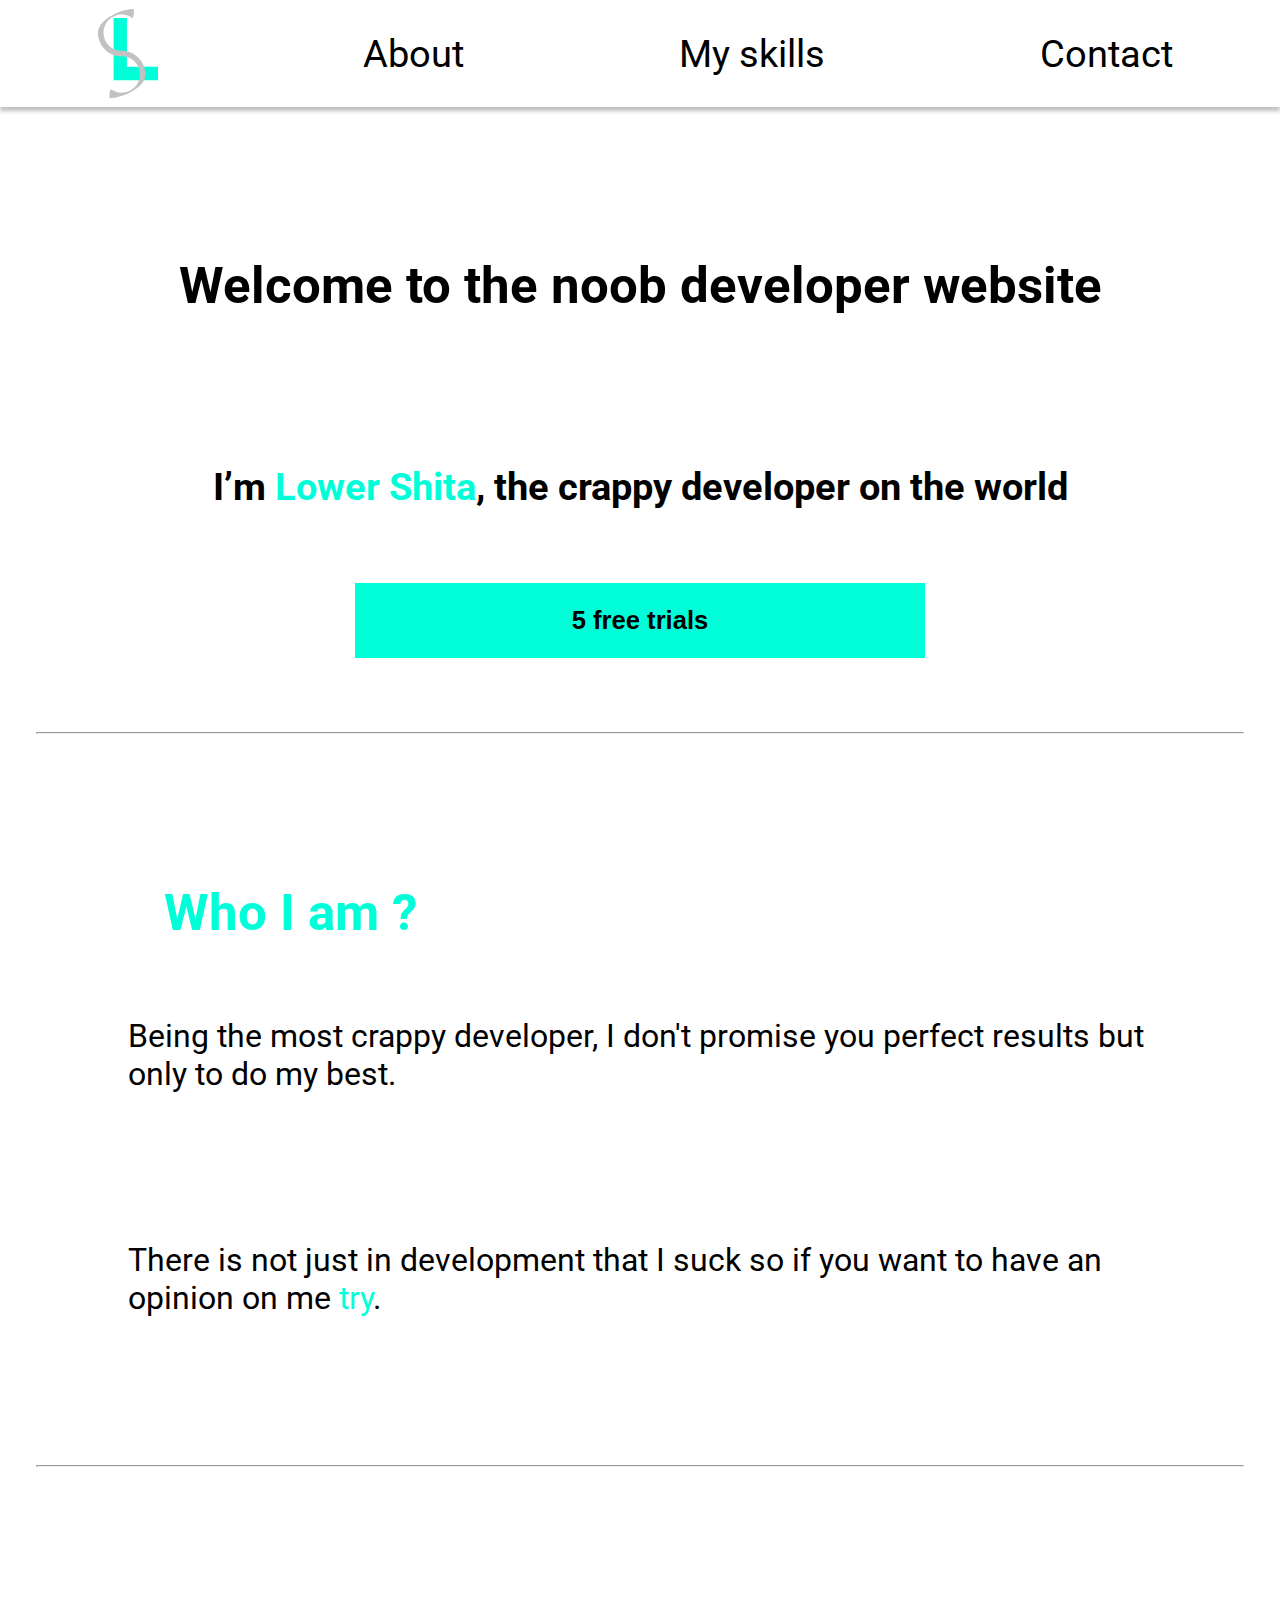
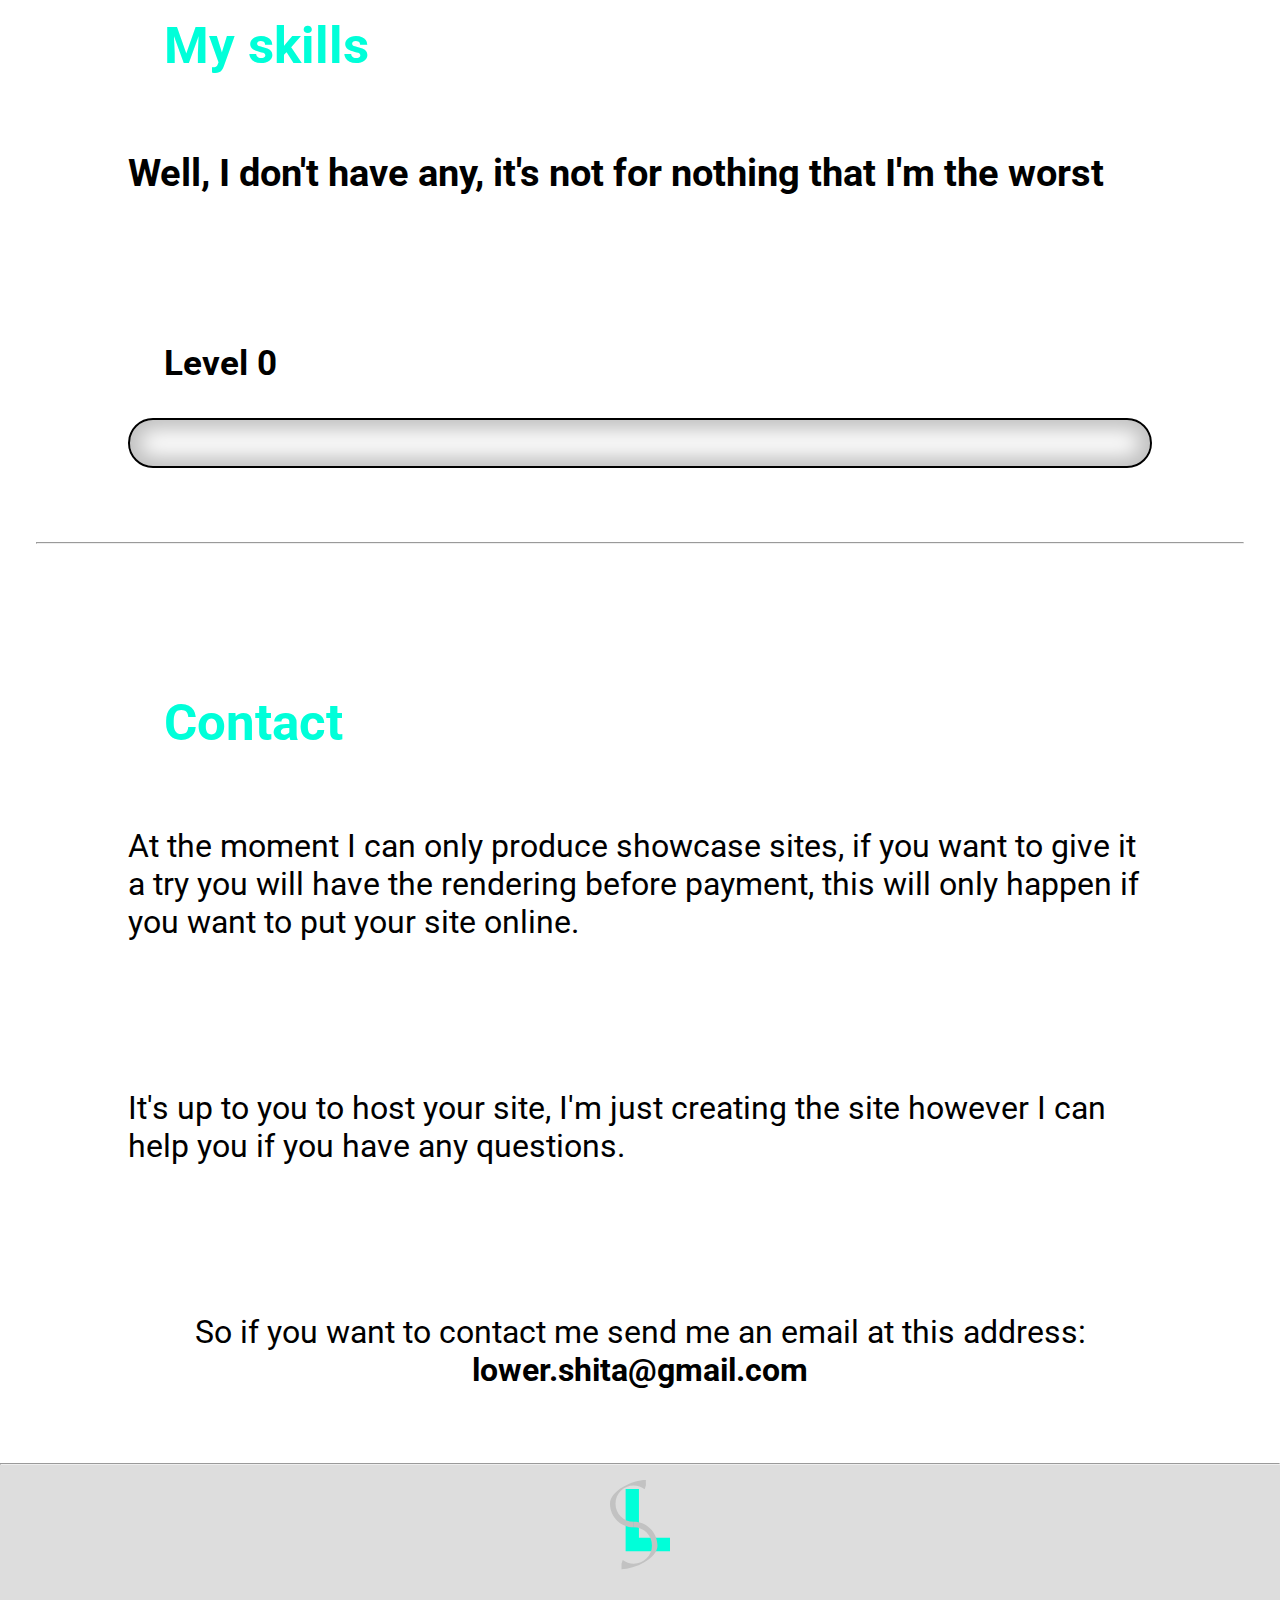
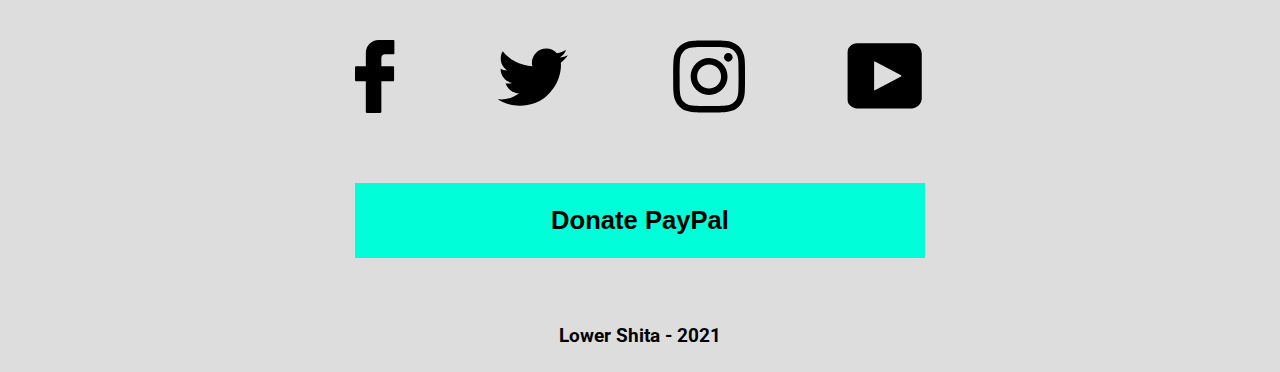
<file: index.html>
<!DOCTYPE html>
<html lang="en">
<head>
    <meta charset="UTF-8">
    <meta name="viewport" content="width=device-width, initial-scale=1.0">
    <link rel="apple-touch-icon" sizes="180x180" href="assets/favicon/apple-touch-icon.png">
    <link rel="icon" type="image/png" sizes="32x32" href="assets/favicon/favicon-32x32.png">
    <link rel="icon" type="image/png" sizes="16x16" href="assets/favicon/favicon-16x16.png">
    <link rel="manifest" href="assets/favicon/site.webmanifest">
    <link rel="mask-icon" href="assets/favicon/safari-pinned-tab.svg" color="#5bbad5">
    <meta name="msapplication-TileColor" content="#da532c">
    <meta name="theme-color" content="#ffffff">
    <title>Lower Shita | Web Developer</title>
    <link rel="stylesheet" href="style.css">
</head>
<body>
     <div class="navbar">
        <div class="logo">
            <svg width="60" height="90" viewBox="0 0 60 90" fill="none" xmlns="http://www.w3.org/2000/svg">
                <path d="M15.6213 71.1834V9.05322H28.9349V57.8698H60V71.1834H15.6213Z" fill="#00FFD9"/>
                <path fill-rule="evenodd" clip-rule="evenodd" d="M23.7426 47.3641C10.6634 47.3641 0 36.7613 0 23.682C0 10.6028 22.7769 0 35.8562 0V5.51168L34.633 9.18113C31.5879 6.87785 27.7945 5.51165 23.6821 5.51165C13.6469 5.51165 5.5117 13.6468 5.5117 23.682C5.5117 33.7172 13.6469 41.8524 23.6821 41.8524C23.7023 41.8524 23.7225 41.8523 23.7426 41.8523L23.7426 41.8524V47.3641Z" fill="#C2C2C2"/>
                <path fill-rule="evenodd" clip-rule="evenodd" d="M11.5078 89.2165C24.587 89.2165 47.4851 78.6137 47.4851 65.5344C47.4851 52.4552 36.7006 41.8524 23.6214 41.8524V47.3641L23.6211 47.365C23.6817 47.3644 23.7423 47.3641 23.803 47.3641C33.8382 47.3641 41.9734 55.4992 41.9734 65.5344C41.9734 75.5696 33.8382 83.7048 23.803 83.7048C19.647 83.7048 15.8168 82.3095 12.7555 79.9617L11.5078 83.7048V89.2165Z" fill="#C2C2C2"/>
            </svg>                
        </div>
        <nav>
            <a href="#about">About</a>
            <a href="#myskills">My skills</a>
            <a href="#contact">Contact</a>
        </nav>
     </div>
     <header id="home">
         <div class="container">
            <h1>Welcome to the noob developer website</h1>
            <h2>I’m <span>Lower Shita</span>, the crappy developer on the world</h2>
            <a href="#contact"><button>5 free trials</button></a>
         </div>
     </header>
     <hr>
     <div id="about">
         <div class="container">
             <h1>Who I am ?</h1>
             <p>Being the most crappy developer, I don't promise you perfect results but only to do my best.</p>
             <p>There is not just in development that I suck so if you want to have an opinion on me <a href="#contact"><span>try</span></a>.</p>
         </div>
     </div>
     <hr>
     <div id="myskills">
         <div class="container">
             <h1>My skills</h1>
             <h2>Well, I don't have any, it's not for nothing that I'm the worst</h2>
             <div class="content">
                 <h3>Level 0</h3>
                 <div class="level"></div>
             </div>
         </div>
     </div>
     <hr>
     <div id="contact">
         <div class="container">
             <h1>Contact</h1>
             <p>At the moment I can only produce showcase sites, if you want to give it a try you will have the rendering before payment, this will only happen if you want to put your site online.</p>
             <p>It's up to you to host your site, I'm just creating the site however I can help you if you have any questions.</p>
             <p>So if you want to contact me send me an email at this address: <strong>lower.shita@gmail.com</strong></p>
         </div>
     </div>
     <hr class="footer-hr">
     <footer>
        <div class="container">
            <div class="logo">
                <svg width="60" height="90" viewBox="0 0 60 90" fill="none" xmlns="http://www.w3.org/2000/svg">
                    <path d="M15.6213 71.1834V9.05322H28.9349V57.8698H60V71.1834H15.6213Z" fill="#00FFD9"/>
                    <path fill-rule="evenodd" clip-rule="evenodd" d="M23.7426 47.3641C10.6634 47.3641 0 36.7613 0 23.682C0 10.6028 22.7769 0 35.8562 0V5.51168L34.633 9.18113C31.5879 6.87785 27.7945 5.51165 23.6821 5.51165C13.6469 5.51165 5.5117 13.6468 5.5117 23.682C5.5117 33.7172 13.6469 41.8524 23.6821 41.8524C23.7023 41.8524 23.7225 41.8523 23.7426 41.8523L23.7426 41.8524V47.3641Z" fill="#C2C2C2"/>
                    <path fill-rule="evenodd" clip-rule="evenodd" d="M11.5078 89.2165C24.587 89.2165 47.4851 78.6137 47.4851 65.5344C47.4851 52.4552 36.7006 41.8524 23.6214 41.8524V47.3641L23.6211 47.365C23.6817 47.3644 23.7423 47.3641 23.803 47.3641C33.8382 47.3641 41.9734 55.4992 41.9734 65.5344C41.9734 75.5696 33.8382 83.7048 23.803 83.7048C19.647 83.7048 15.8168 82.3095 12.7555 79.9617L11.5078 83.7048V89.2165Z" fill="#C2C2C2"/>
                </svg>                
            </div>
            <ul class="footer__list">
                <li>
                    <a href="https://www.facebook.com/Lower-Shita-106035635244648">
                        <svg width="40" height="73" viewBox="0 0 40 73" fill="none" xmlns="http://www.w3.org/2000/svg">
                            <g clip-path="url(#clip0_48_164)">
                            <path d="M39.6232 13.0085V1.30455C39.6226 1.13117 39.5876 0.959644 39.5202 0.799893C39.4528 0.640142 39.3544 0.495346 39.2306 0.373891C39.1069 0.252436 38.9603 0.156734 38.7993 0.0923283C38.6383 0.0279225 38.4661 -0.00390759 38.2927 -0.0013187H23.5489C21.8766 -0.00132179 20.2208 0.328405 18.6761 0.96899C17.1314 1.60958 15.7282 2.54844 14.5469 3.73186C13.3655 4.91527 12.4292 6.32 11.7915 7.86564C11.1537 9.41129 10.8271 11.0675 10.8304 12.7395V26.165H1.3061C0.959251 26.1663 0.627051 26.305 0.382249 26.5507C0.137448 26.7963 -2.41456e-06 27.129 0 27.4758L0 39.9525C-2.41456e-06 40.2993 0.137448 40.6319 0.382249 40.8776C0.627051 41.1233 0.959251 41.262 1.3061 41.2633H10.8059V71.6896C10.8052 71.8613 10.8386 72.0314 10.904 72.1901C10.9694 72.3488 11.0656 72.493 11.187 72.6144C11.3084 72.7358 11.4527 72.832 11.6114 72.8974C11.7702 72.9628 11.9403 72.9961 12.112 72.9955H25.0556C25.2273 72.9961 25.3974 72.9628 25.5562 72.8974C25.7149 72.832 25.8592 72.7358 25.9806 72.6144C26.102 72.493 26.1982 72.3488 26.2636 72.1901C26.329 72.0314 26.3623 71.8613 26.3617 71.6896V41.2633H37.8524C38.0244 41.2633 38.1946 41.2293 38.3534 41.1634C38.5122 41.0975 38.6564 41.0008 38.7777 40.879C38.8991 40.7573 38.9952 40.6127 39.0605 40.4537C39.1259 40.2947 39.1592 40.1244 39.1585 39.9525V27.4758C39.1592 27.3039 39.1259 27.1336 39.0605 26.9746C38.9952 26.8156 38.8991 26.671 38.7777 26.5492C38.6564 26.4275 38.5122 26.3308 38.3534 26.2649C38.1946 26.199 38.0244 26.165 37.8524 26.165H26.3617V17.8505C26.3617 16.9191 26.7317 16.0259 27.3904 15.3674C28.0491 14.7088 28.9424 14.3388 29.874 14.3388H38.2927C38.4681 14.3415 38.6423 14.3088 38.805 14.2429C38.9676 14.177 39.1153 14.0791 39.2394 13.9551C39.3635 13.831 39.4614 13.6833 39.5273 13.5207C39.5933 13.3581 39.6259 13.1839 39.6232 13.0085V13.0085Z" fill="black"/>
                            </g>
                            <defs>
                            <clipPath id="clip0_48_164">
                            <rect width="39.6037" height="72.9968" fill="white"/>
                            </clipPath>
                            </defs>
                        </svg>                        
                    </a>
                </li>
                <li>
                    <a href="https://twitter.com/LowerShita">
                        <svg width="74" height="73" viewBox="0 0 74 73" fill="none" xmlns="http://www.w3.org/2000/svg">
                            <path d="M71.9617 15.3584C69.9786 18.2831 67.5989 20.7626 64.8226 22.7967C64.8226 22.9963 64.847 23.3065 64.8956 23.7274C64.9443 24.1484 64.9686 24.4586 64.9686 24.6582C64.9686 28.5246 64.398 32.3922 63.2569 36.261C62.1157 40.1298 60.3808 43.8235 58.0522 47.3419C55.7236 50.8603 52.9594 53.9834 49.7598 56.711C46.5601 59.4387 42.718 61.6201 38.2336 63.2552C33.7491 64.8903 28.9277 65.7079 23.7693 65.7079C15.7372 65.7079 8.39979 63.5508 1.75708 59.2367C3.14645 59.3365 4.28642 59.3864 5.17698 59.3864C11.8708 59.3864 17.8456 57.3534 23.1013 53.2875C19.9771 53.2388 17.1886 52.285 14.7359 50.426C12.2832 48.567 10.5605 46.1752 9.56773 43.2504C10.4096 43.45 11.327 43.5497 12.3197 43.5497C13.658 43.5497 14.922 43.3514 16.1119 42.9548C12.7905 42.2613 10.0386 40.6006 7.85596 37.9728C5.67336 35.3449 4.58206 32.3204 4.58206 28.8993V28.7496C6.46537 29.7424 8.62243 30.2874 11.0532 30.3848C9.1188 29.0951 7.58222 27.3968 6.44347 25.2896C5.30472 23.1824 4.73413 20.9146 4.7317 18.4863C4.7317 16.0068 5.35095 13.5772 6.58947 11.1976C10.2077 15.7088 14.5826 19.2661 19.7143 21.8697C24.846 24.4732 30.4107 25.9234 36.4086 26.2203C36.0607 24.9818 35.8867 23.8905 35.8867 22.9464C35.8867 18.9802 37.2992 15.5968 40.1242 12.7962C42.9492 9.99554 46.3946 8.59521 50.4605 8.59521C52.4436 8.59521 54.3525 8.99183 56.1871 9.78506C58.0218 10.5783 59.5839 11.6939 60.8735 13.132C64.1462 12.4872 67.195 11.3216 70.02 9.63542C68.9786 13.0079 66.8714 15.6601 63.6985 17.5921C66.723 17.1955 69.475 16.4521 71.9544 15.362L71.9617 15.3584Z" fill="black"/>
                        </svg>                        
                    </a>
                </li>
                <li>
                    <a href="https://www.instagram.com/lower_shita">
                        <svg width="74" height="73" viewBox="0 0 74 73" fill="none" xmlns="http://www.w3.org/2000/svg">
                            <g clip-path="url(#clip0_48_158)">
                            <path d="M37.0984 7.05723C46.6935 7.05723 47.8198 7.1 51.6122 7.27109C55.1195 7.42792 57.0157 8.01246 58.2846 8.51147C59.9669 9.1673 61.1645 9.93718 62.4192 11.1918C63.6738 12.4464 64.4579 13.6441 65.0995 15.3264C65.5842 16.5953 66.1831 18.4915 66.3399 21.9988C66.511 25.7912 66.5537 26.9175 66.5537 36.5126C66.5537 46.1077 66.511 47.234 66.3399 51.0264C66.1831 54.5336 65.5985 56.4299 65.0995 57.6987C64.4437 59.3811 63.6738 60.5787 62.4192 61.8333C61.1645 63.088 59.9669 63.8721 58.2846 64.5137C57.0157 64.9984 55.1195 65.5972 51.6122 65.754C47.8198 65.9251 46.6935 65.9679 37.0984 65.9679C27.5033 65.9679 26.377 65.9251 22.5846 65.754C19.0773 65.5972 17.1811 65.0127 15.9122 64.5137C14.2299 63.8578 13.0323 63.088 11.7777 61.8333C10.523 60.5787 9.73888 59.3811 9.0973 57.6987C8.61256 56.4299 8.01376 54.5336 7.85693 51.0264C7.68584 47.234 7.64307 46.1077 7.64307 36.5126C7.64307 26.9175 7.68584 25.7912 7.85693 21.9988C8.01376 18.4915 8.5983 16.5953 9.0973 15.3264C9.75313 13.6441 10.523 12.4464 11.7777 11.1918C13.0323 9.93718 14.2299 9.15304 15.9122 8.51147C17.1811 8.02672 19.0773 7.42792 22.5846 7.27109C26.377 7.08575 27.5033 7.05723 37.0984 7.05723V7.05723ZM37.0984 0.584473C27.3465 0.584473 26.1204 0.627244 22.2852 0.79833C18.4643 0.969417 15.8552 1.58248 13.5741 2.46642C11.2074 3.37888 9.21136 4.61926 7.21536 6.61526C5.21935 8.61127 3.99323 10.6215 3.06652 12.974C2.18257 15.2551 1.56951 17.8642 1.39843 21.6994C1.22734 25.5203 1.18457 26.7464 1.18457 36.4983C1.18457 46.2502 1.22734 47.4763 1.39843 51.3115C1.56951 55.1324 2.18257 57.7415 3.06652 60.0369C3.97898 62.4036 5.21935 64.3996 7.21536 66.3956C9.21136 68.3916 11.2216 69.6177 13.5741 70.5445C15.8552 71.4284 18.4643 72.0415 22.2995 72.2125C26.1346 72.3836 27.3465 72.4264 37.1127 72.4264C46.8788 72.4264 48.0907 72.3836 51.9259 72.2125C55.7468 72.0415 58.3559 71.4284 60.6513 70.5445C63.018 69.632 65.014 68.3916 67.01 66.3956C69.006 64.3996 70.2321 62.3894 71.1588 60.0369C72.0427 57.7558 72.6558 55.1467 72.8269 51.3115C72.998 47.4763 73.0408 46.2645 73.0408 36.4983C73.0408 26.7321 72.998 25.5203 72.8269 21.6851C72.6558 17.8642 72.0427 15.2551 71.1588 12.9597C70.2463 10.593 69.006 8.59701 67.01 6.601C65.014 4.605 63.0037 3.37888 60.6513 2.45216C58.3701 1.56822 55.7611 0.955159 51.9259 0.784073C48.0764 0.627244 46.8503 0.584473 37.0984 0.584473V0.584473Z" fill="black"/>
                            <path d="M37.0984 18.0496C26.9188 18.0496 18.6497 26.3045 18.6497 36.4983C18.6497 46.6922 26.9188 54.9471 37.0984 54.9471C47.2781 54.9471 55.5472 46.678 55.5472 36.4983C55.5472 26.3187 47.2781 18.0496 37.0984 18.0496V18.0496ZM37.0984 48.4744C30.4831 48.4744 25.1224 43.1137 25.1224 36.4983C25.1224 29.883 30.4831 24.5223 37.0984 24.5223C43.7138 24.5223 49.0745 29.883 49.0745 36.4983C49.0745 43.1137 43.7138 48.4744 37.0984 48.4744Z" fill="black"/>
                            <path d="M56.2744 21.6282C58.6524 21.6282 60.5801 19.7005 60.5801 17.3225C60.5801 14.9446 58.6524 13.0168 56.2744 13.0168C53.8965 13.0168 51.9688 14.9446 51.9688 17.3225C51.9688 19.7005 53.8965 21.6282 56.2744 21.6282Z" fill="black"/>
                            </g>
                            <defs>
                            <clipPath id="clip0_48_158">
                            <rect width="72.9968" height="72.9968" fill="white" transform="translate(0.600098)"/>
                            </clipPath>
                            </defs>
                        </svg>                        
                    </a>
                </li>
                <li>
                    <a href="https://www.youtube.com/channel/UCLHyN2uSLisutSgwPoTPHag">
                        <svg width="78" height="73" viewBox="0 0 78 73" fill="none" xmlns="http://www.w3.org/2000/svg">
                            <g clip-path="url(#clip0_48_156)">
                            <path d="M-0.118648 57.6783C-0.118648 60.6712 0.868883 63.2163 2.84394 65.3138C4.819 67.4112 7.22337 68.4587 10.0571 68.4563H64.5877C67.4214 68.4563 69.8258 67.4088 71.8008 65.3138C73.7759 63.2188 74.7634 60.6736 74.7634 57.6783V14.2671C74.7634 11.2743 73.7661 8.6999 71.7716 6.54406C69.7771 4.38822 67.3825 3.3103 64.5877 3.3103H10.0571C7.26472 3.3103 4.87008 4.38822 2.87313 6.54406C0.87618 8.6999 -0.12108 11.2743 -0.118648 14.2671V57.6783V57.6783ZM27.1175 49.8348V22.1106C27.1175 21.8308 27.1978 21.6118 27.3583 21.4536C27.4775 21.4147 27.5772 21.3953 27.6575 21.3953L27.9566 21.4536L54.0545 35.3449C54.215 35.5055 54.2953 35.7051 54.2953 35.9435C54.2953 36.1041 54.215 36.2635 54.0545 36.4216L27.9566 50.3129C27.8764 50.3932 27.7961 50.4334 27.7158 50.4334C27.5553 50.4334 27.4361 50.3932 27.3583 50.3129C27.1978 50.1523 27.1175 49.993 27.1175 49.8348Z" fill="black"/>
                            </g>
                            <defs>
                            <clipPath id="clip0_48_156">
                            <rect width="76.6187" height="72.9968" fill="white" transform="translate(0.59668)"/>
                            </clipPath>
                            </defs>
                        </svg>                        
                    </a>
                </li>
            </ul>
            <a href="https://paypal.me/107f99"><button class="donate">Donate PayPal</button></a>
            <div class="footer__copyright"><strong>Lower Shita - 2021</strong></div>
        </div>
     </footer>
</body>
</html>
</file>
<file: style.css>
@import url('https://fonts.googleapis.com/css2?family=Roboto:wght@400;700&display=swap');

* {
    box-sizing: border-box;
    margin: 0;
    padding: 0;
}
html {
    --main-color: #00FFD9;
    --second-color: white;
    --third-color: #DDDDDD;
    font-family: 'Roboto', sans-serif;
}
nav,ol,ul,li {
    list-style: none;
    list-style-type: none;
}
a {
    text-decoration: none;
    color: black;
}
.navbar {
    display: flex;
    width: 100%;
    height: 107px;
    background: var(--second-color);
    box-shadow: 0px 4px 4px 0px #00000040;
    overflow: hidden;
}
.navbar nav {
    display: flex;
    align-items: center;
    justify-content: space-around;
    flex-grow: 1;
}
.navbar .logo {
    position: relative;
    width: 20%;
}
.navbar .logo svg {
    position: absolute;
    top: 50%;
    left: 50%;
    transform: translate(-50%, -50%);
}
header, header h1 {
    color: black;
    text-align: center;
    margin: calc(5vw + 10px) 0;
}
header a {
    margin: auto;
    width: min-content;
}
.container {
    display: flex;
    flex-direction: column;
    margin: auto;
    width: 80%;
    min-width: 300px;
}
h1 {
    font-size: max(4vw, 2rem);
    color: var(--main-color);
    margin: calc(5vw + 10px) 0 0 calc(2vw + 10px);
}
h2 {
    font-size: max(3vw, 1.5rem);
    margin: calc(5vw + 10px) 0;
}
h3 {
    font-size: max(2.7vw, 1.5rem);
    margin: calc(5vw + 10px) 0 calc(2vw + 10px) calc(2vw + 10px);
}
.level {
    width: 100%;
    height: 50px;
    border: 2px solid black;
    border-radius: 25px;
    box-shadow: inset 0px 0px 20px 10px #00000040;
}
p {
    font-size: max(2.5vw, 1rem);
    margin: calc(5vw + 10px) 0; 
    min-width: 200px;
}
footer strong {
    font-size: max(1.5vw, 1rem);
}
hr {
    margin: calc(5vw + 10px) calc(2vw + 10px);
}
.footer-hr {
    margin: 0;
}
button {
    font-size: max(2vw, 1rem);
    font-weight: bold;
}
.navbar a {
    font-size: max(3vw, 2rem);
}
span {
    color: var(--main-color);
}
#contact .container p:nth-child(4) {
    text-align: center;
}
button {
    margin: auto;
    padding: calc(1vw + 10px) 0;
    background: var(--main-color);
    border: none;
    width: 50vw;
    min-width: 235px;
    max-width: 570px;
    cursor: pointer;
}
button:hover {
    background: #00DCBB;
}
footer {
    background: #DDDDDD;
    min-width: min-content;
}
footer button {
    margin: 0;
}
footer .logo {
    margin-top: 15px;
}
footer .container {
    display: flex;
    align-items: center;
    justify-content: space-between;
    min-height: 507px;
    max-height: 655px;
}
.footer__list {
    display: flex;
    align-items: center;
    justify-content: space-between;
    width: 100%;
    min-width: 235px;
    max-width: 570px;
}
.footer__copyright {
    margin-bottom: 25px;
}
@media (max-width: 600px) {
    .navbar nav {
        display: none;
    }
    .navbar .logo {
        width: 100%;
    }
    .footer__copyright {
        margin-top: 150px;
    }
}
</file>
